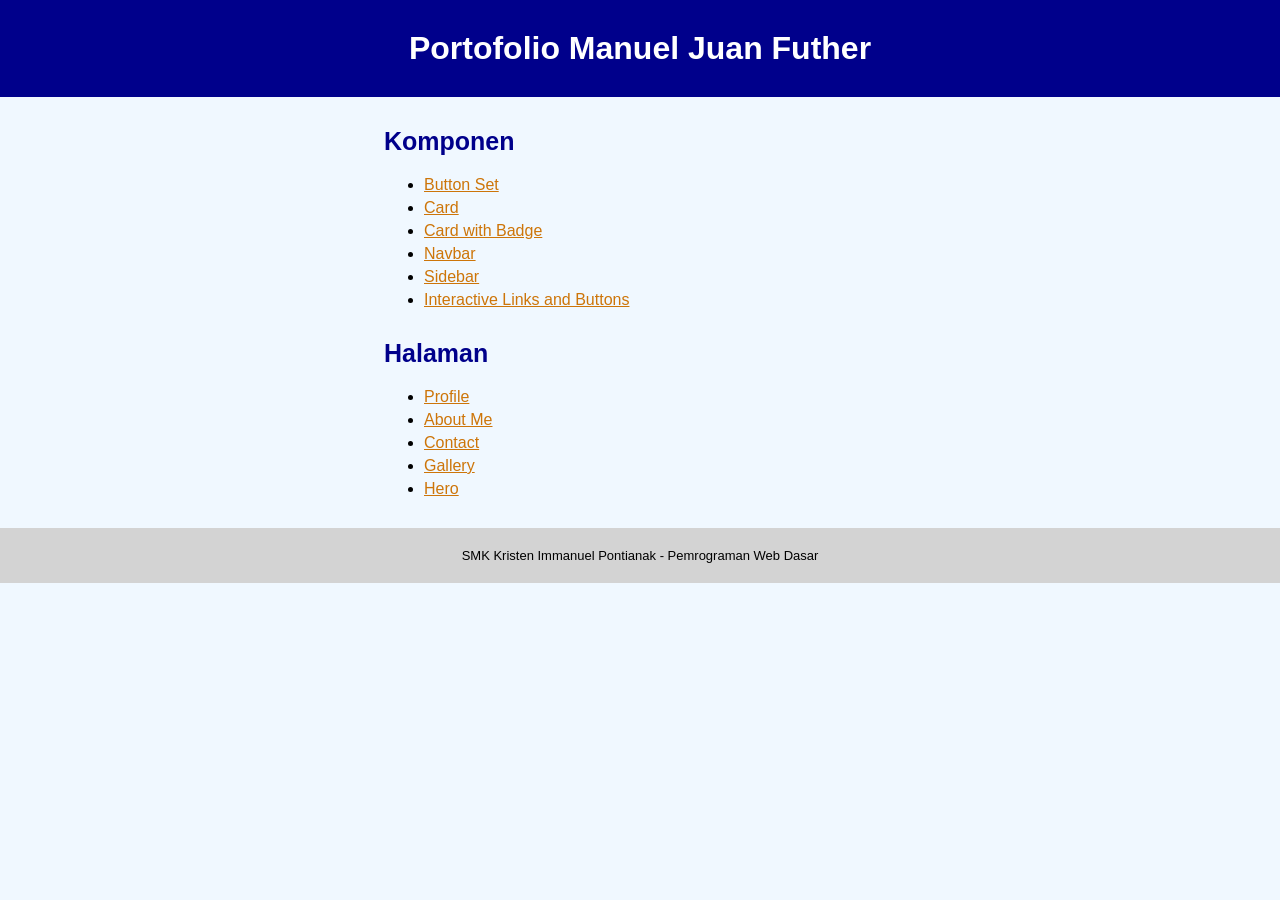
<file: index.html>
<!doctype html>
<html lang="en">
  <head>
    <meta charset="UTF-8" />
    <meta name="viewport" content="width=device-width, initial-scale=1.0" />
    <title>Halaman Utama</title>
    <link rel="stylesheet" href="./styles/index.css" />
  </head>
  <body>
    <header>
      <h1>Portofolio Manuel Juan Futher</h1>
    </header>

    <main>
      <section id="components">
        <h2>Komponen</h2>
        <ul>
          <li><a href="./components/button-set.html">Button Set</a></li>
          <li><a href="./components/card.html">Card</a></li>
          <li><a href="./components/card-badge.html">Card with Badge</a></li>
          <li><a href="./components/navbar.html">Navbar</a></li>
          <li><a href="./components/sidebar.html">Sidebar</a></li>
          <li>
            <a href="./components/interactive.html"
              >Interactive Links and Buttons</a
            >
          </li>
        </ul>
      </section>
      <section id="pages">
        <h2>Halaman</h2>
        <ul>
          <li><a href="./pages/profile.html">Profile</a></li>
          <li><a href="./pages/about.html">About Me</a></li>
          <li><a href="./pages/contact.html">Contact</a></li>
          <li><a href="./pages/gallery.html">Gallery</a></li>
          <li><a href="./pages/hero.html">Hero</a></li>
        </ul>
      </section>
    </main>

    <footer>
      <p>SMK Kristen Immanuel Pontianak - Pemrograman Web Dasar</p>
    </footer>
  </body>
</html>
</file>
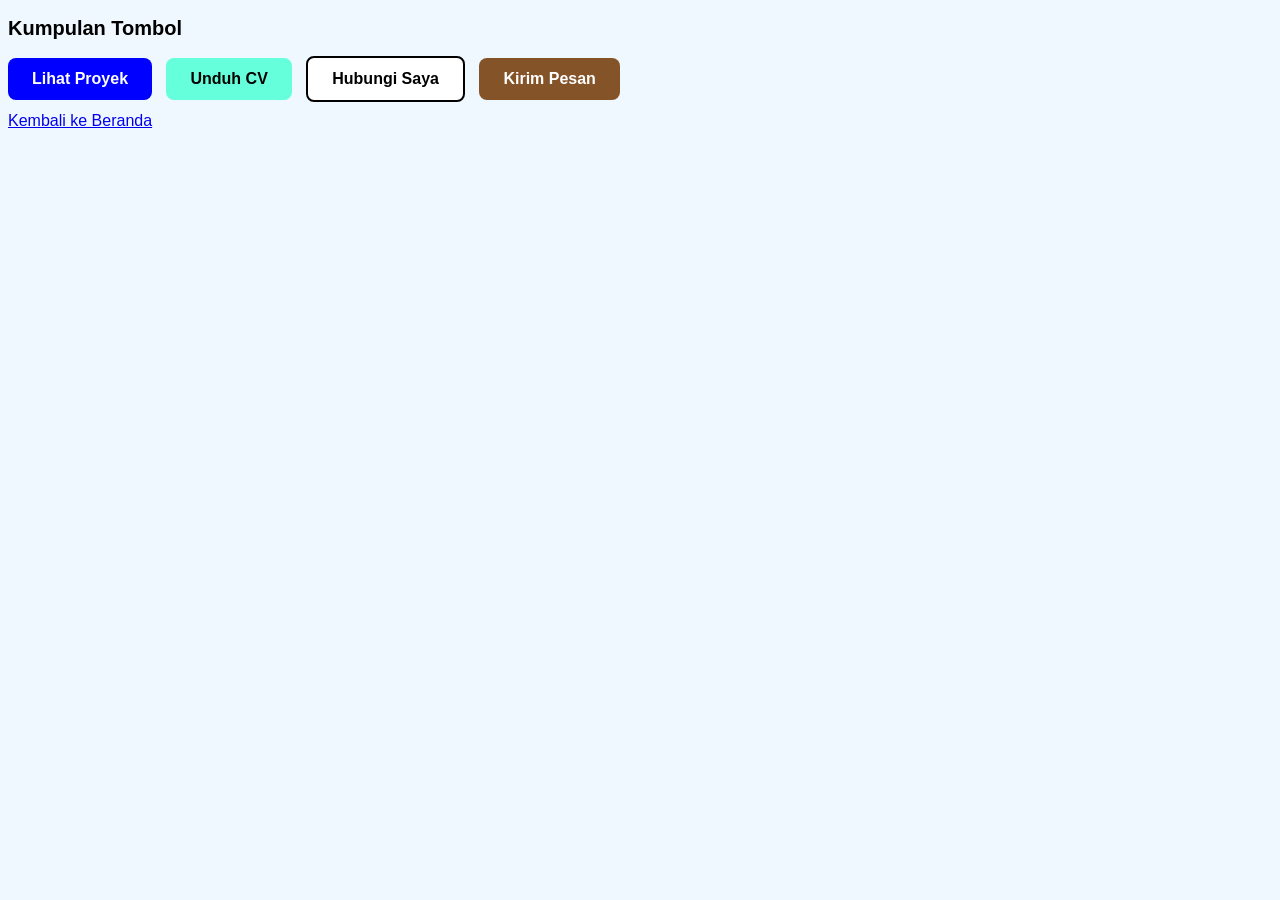
<file: components/button-set.html>
<!doctype html>
<html lang="en">
  <head>
    <meta charset="UTF-8" />
    <meta name="viewport" content="width=device-width, initial-scale=1.0" />
    <title>Kumpulan Tombol</title>
    <style>
      body {
        background-color: aliceblue;
        font-family: Arial, sans-serif;
      }

      h2 {
        color: black;
        font-size: 20px;
      }

      .btn {
        display: inline-block;
        padding: 12px 24px;
        border-radius: 8px;
        font-weight: bold;
      }

      .btn:hover {
        cursor: pointer;
      }

      .button-group .btn {
        margin-right: 10px;
        margin-bottom: 10px;
      }

      .btn-primary,
      .btn-send {
        color: white;
      }

      .btn secondary,
      .btn-outline {
        color: black;
      }

      .btn-primary {
        background-color: blue;
      }

      .btn-primary:hover {
        background-color: darkblue;
      }

      .btn-secondary {
        background-color: #65ffdb;
      }

      .btn-secondary:hover {
        background-color: #1ed5aa;
      }

      .btn-outline {
        background-color: rgb(255, 255, 255);
        border: 2px solid black;
      }

      .btn-outline:hover {
        background-color: rgb(225, 225, 225);
      }

      .btn-send {
        background-color: rgba(113, 53, 0, 0.844);
      }

      .btn-send:hover {
        background-color: rgba(86, 40, 0, 0.942);
      }
    </style>
  </head>

  <body>
    <main>
      <h2>Kumpulan Tombol</h2>
      <div class="button-group">
        <a class="btn btn-primary">Lihat Proyek</a>
        <a class="btn btn-secondary">Unduh CV</a>
        <a class="btn btn-outline">Hubungi Saya</a>
        <a class="btn btn-send">Kirim Pesan</a>
      </div>
    </main>

    <footer>
      <a href="./../index.html">Kembali ke Beranda</a>
    </footer>
  </body>
</html>
</file>
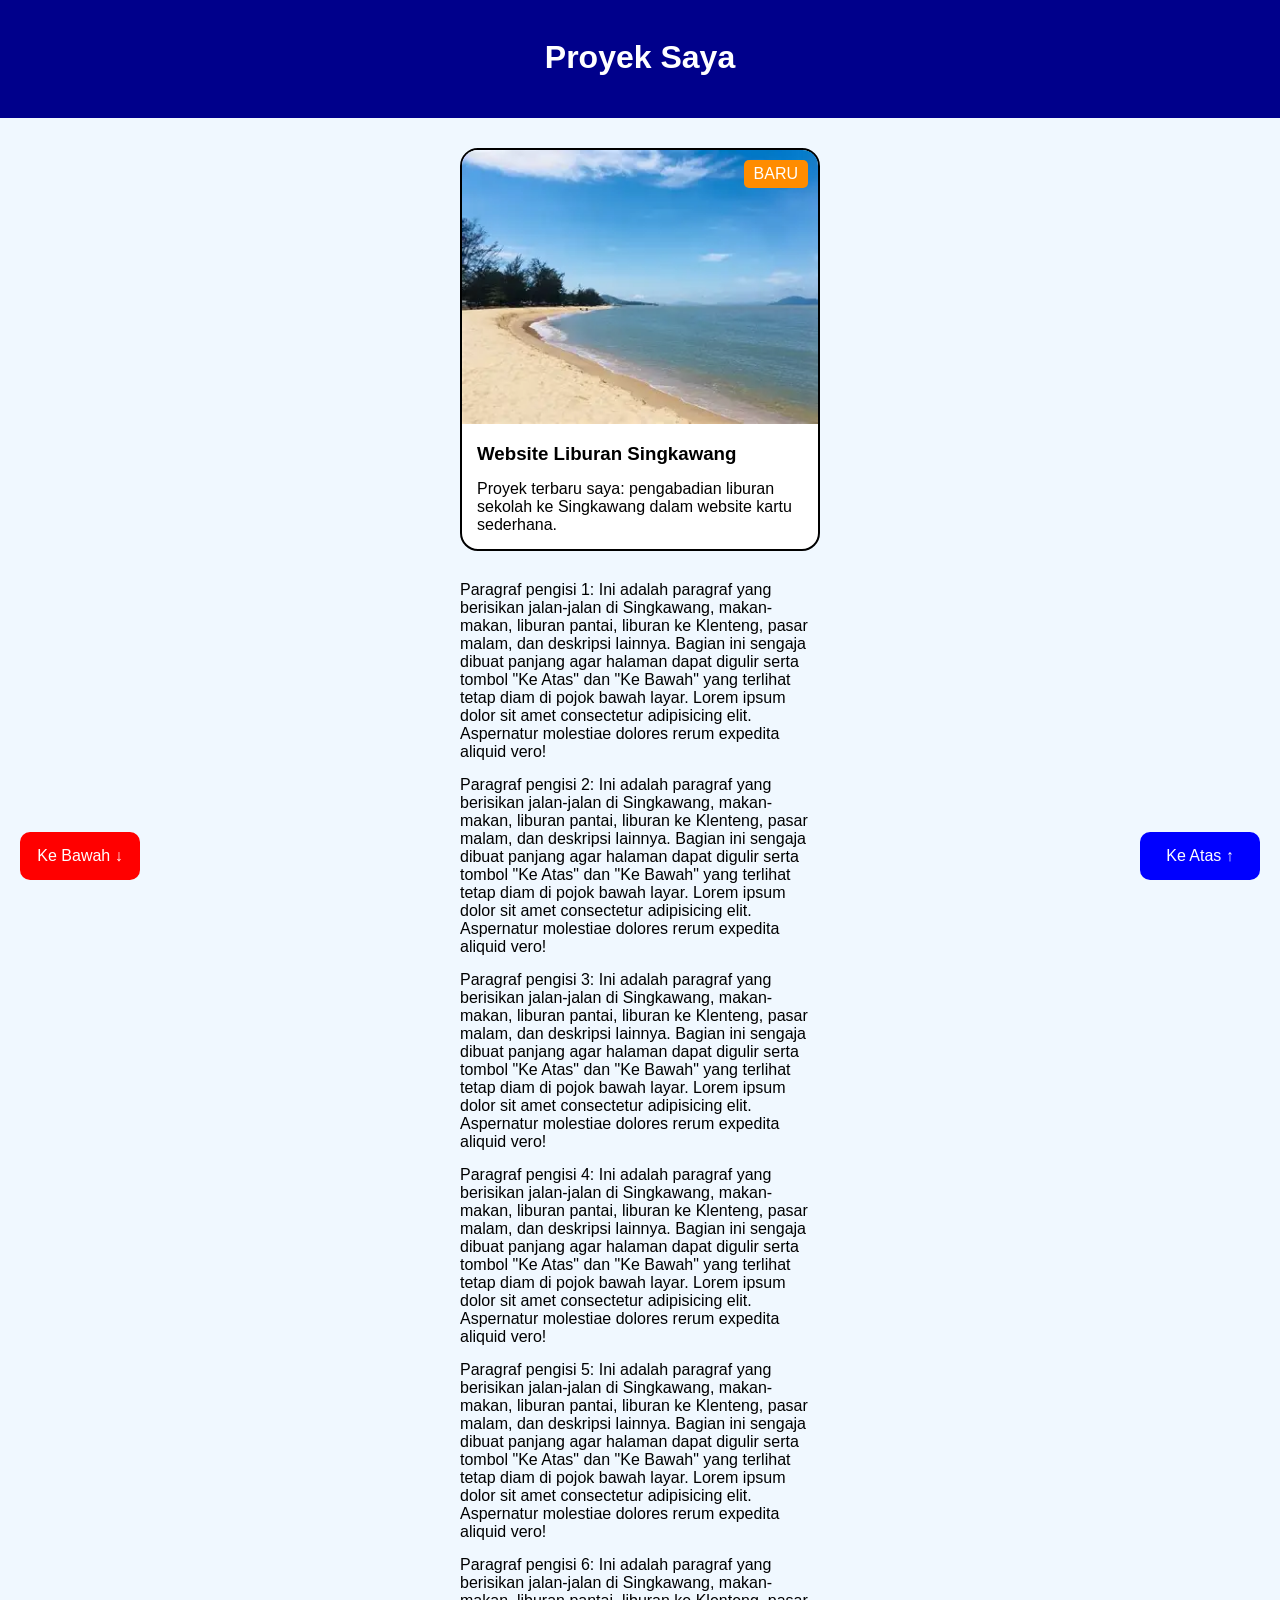
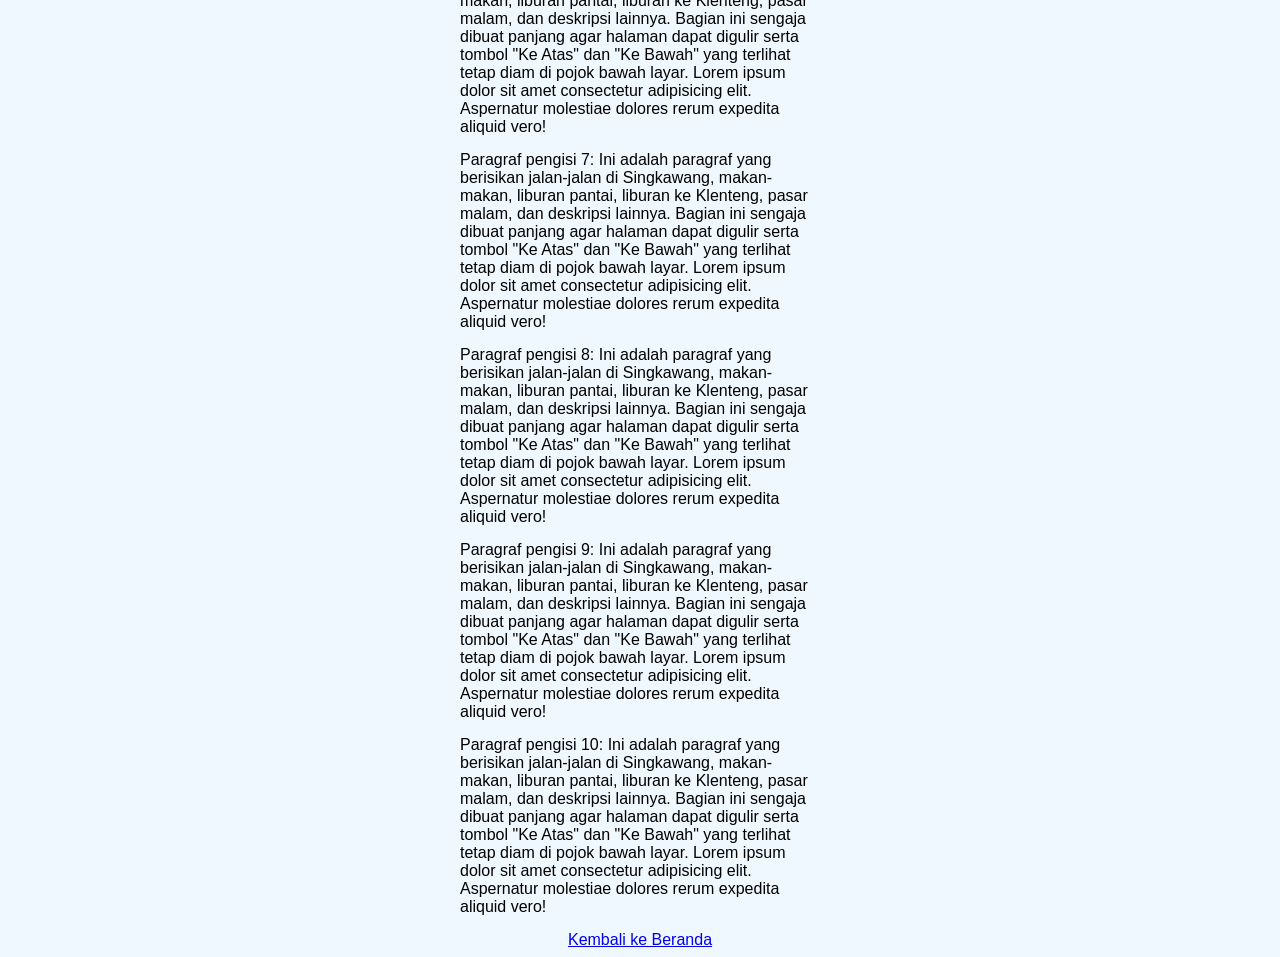
<file: components/card-badge.html>
<!doctype html>
<html lang="en">
  <head>
    <meta charset="UTF-8" />
    <meta name="viewport" content="width=device-width, initial-scale=1.0" />
    <title>Kartu Proyek Terbaru</title>
    <style>
      body {
        background-color: aliceblue;
        font-family: Arial, Helvetica, sans-serif;
      }

      #top {
        padding: 20px 40px;
        background-color: darkblue;
        color: white;
        margin: -10px -10px 0 -10px;
        display: flex;
        justify-content: center;
      }

      .card {
        background-color: white;
        border-radius: 18px;
        position: relative;
        width: 360px;
        margin: 30px auto;
        border: 2px solid black;
        box-sizing: border-box;
      }

      .card .badge {
        background-color: darkorange;
        color: white;
        border-radius: 5px;
        padding: 5px 10px;
        position: absolute;
        right: 10px;
        top: 10px;
      }

      .card img {
        width: 100%;
        border-radius: 15.7px 15.7px 0px 0px;
      }

      .card h3,
      .card p {
        margin: 15px;
        width: 330px;
      }

      .back-to-top {
        background-color: blue;
        color: white;
        width: 100px;
        padding: 15px 10px;
        border-radius: 10px;
        text-decoration: none;
        position: fixed;
        right: 20px;
        bottom: 20px;
        z-index: 10px;
        display: flex;
        justify-content: center;
      }

      .back-to-top:hover {
        background-color: darkblue;
        cursor: pointer;
      }

      .go-to-end {
        background-color: red;
        color: white;
        width: 100px;
        padding: 15px 10px;
        border-radius: 10px;
        text-decoration: none;
        position: fixed;
        left: 20px;
        bottom: 20px;
        z-index: 10px;
        display: flex;
        justify-content: center;
      }

      .go-to-end:hover {
        background-color: darkred;
        cursor: pointer;
      }

      main p {
        width: 360px;
        margin: 0 auto 15px auto;
      }

      #end {
        display: flex;
        justify-content: center;
      }
    </style>
  </head>

  <body>
    <header id="top">
      <h1>Proyek Saya</h1>
    </header>

    <main>
      <div class="card">
        <img
          src="./../assets/images/card-badge/new-project-image.png"
          alt="Gambar Proyek Terbaru"
        />
        <span class="badge">BARU</span>
        <h3>Website Liburan Singkawang</h3>
        <p>
          Proyek terbaru saya: pengabadian liburan sekolah ke Singkawang dalam
          website kartu sederhana.
        </p>
      </div>

      <p>
        Paragraf pengisi 1: Ini adalah paragraf yang berisikan jalan-jalan di
        Singkawang, makan-makan, liburan pantai, liburan ke Klenteng, pasar
        malam, dan deskripsi lainnya. Bagian ini sengaja dibuat panjang agar
        halaman dapat digulir serta tombol "Ke Atas" dan "Ke Bawah" yang
        terlihat tetap diam di pojok bawah layar. Lorem ipsum dolor sit amet
        consectetur adipisicing elit. Aspernatur molestiae dolores rerum
        expedita aliquid vero!
      </p>
      <p>
        Paragraf pengisi 2: Ini adalah paragraf yang berisikan jalan-jalan di
        Singkawang, makan-makan, liburan pantai, liburan ke Klenteng, pasar
        malam, dan deskripsi lainnya. Bagian ini sengaja dibuat panjang agar
        halaman dapat digulir serta tombol "Ke Atas" dan "Ke Bawah" yang
        terlihat tetap diam di pojok bawah layar. Lorem ipsum dolor sit amet
        consectetur adipisicing elit. Aspernatur molestiae dolores rerum
        expedita aliquid vero!
      </p>
      <p>
        Paragraf pengisi 3: Ini adalah paragraf yang berisikan jalan-jalan di
        Singkawang, makan-makan, liburan pantai, liburan ke Klenteng, pasar
        malam, dan deskripsi lainnya. Bagian ini sengaja dibuat panjang agar
        halaman dapat digulir serta tombol "Ke Atas" dan "Ke Bawah" yang
        terlihat tetap diam di pojok bawah layar. Lorem ipsum dolor sit amet
        consectetur adipisicing elit. Aspernatur molestiae dolores rerum
        expedita aliquid vero!
      </p>
      <p>
        Paragraf pengisi 4: Ini adalah paragraf yang berisikan jalan-jalan di
        Singkawang, makan-makan, liburan pantai, liburan ke Klenteng, pasar
        malam, dan deskripsi lainnya. Bagian ini sengaja dibuat panjang agar
        halaman dapat digulir serta tombol "Ke Atas" dan "Ke Bawah" yang
        terlihat tetap diam di pojok bawah layar. Lorem ipsum dolor sit amet
        consectetur adipisicing elit. Aspernatur molestiae dolores rerum
        expedita aliquid vero!
      </p>
      <p>
        Paragraf pengisi 5: Ini adalah paragraf yang berisikan jalan-jalan di
        Singkawang, makan-makan, liburan pantai, liburan ke Klenteng, pasar
        malam, dan deskripsi lainnya. Bagian ini sengaja dibuat panjang agar
        halaman dapat digulir serta tombol "Ke Atas" dan "Ke Bawah" yang
        terlihat tetap diam di pojok bawah layar. Lorem ipsum dolor sit amet
        consectetur adipisicing elit. Aspernatur molestiae dolores rerum
        expedita aliquid vero!
      </p>
      <p>
        Paragraf pengisi 6: Ini adalah paragraf yang berisikan jalan-jalan di
        Singkawang, makan-makan, liburan pantai, liburan ke Klenteng, pasar
        malam, dan deskripsi lainnya. Bagian ini sengaja dibuat panjang agar
        halaman dapat digulir serta tombol "Ke Atas" dan "Ke Bawah" yang
        terlihat tetap diam di pojok bawah layar. Lorem ipsum dolor sit amet
        consectetur adipisicing elit. Aspernatur molestiae dolores rerum
        expedita aliquid vero!
      </p>
      <p>
        Paragraf pengisi 7: Ini adalah paragraf yang berisikan jalan-jalan di
        Singkawang, makan-makan, liburan pantai, liburan ke Klenteng, pasar
        malam, dan deskripsi lainnya. Bagian ini sengaja dibuat panjang agar
        halaman dapat digulir serta tombol "Ke Atas" dan "Ke Bawah" yang
        terlihat tetap diam di pojok bawah layar. Lorem ipsum dolor sit amet
        consectetur adipisicing elit. Aspernatur molestiae dolores rerum
        expedita aliquid vero!
      </p>
      <p>
        Paragraf pengisi 8: Ini adalah paragraf yang berisikan jalan-jalan di
        Singkawang, makan-makan, liburan pantai, liburan ke Klenteng, pasar
        malam, dan deskripsi lainnya. Bagian ini sengaja dibuat panjang agar
        halaman dapat digulir serta tombol "Ke Atas" dan "Ke Bawah" yang
        terlihat tetap diam di pojok bawah layar. Lorem ipsum dolor sit amet
        consectetur adipisicing elit. Aspernatur molestiae dolores rerum
        expedita aliquid vero!
      </p>
      <p>
        Paragraf pengisi 9: Ini adalah paragraf yang berisikan jalan-jalan di
        Singkawang, makan-makan, liburan pantai, liburan ke Klenteng, pasar
        malam, dan deskripsi lainnya. Bagian ini sengaja dibuat panjang agar
        halaman dapat digulir serta tombol "Ke Atas" dan "Ke Bawah" yang
        terlihat tetap diam di pojok bawah layar. Lorem ipsum dolor sit amet
        consectetur adipisicing elit. Aspernatur molestiae dolores rerum
        expedita aliquid vero!
      </p>
      <p>
        Paragraf pengisi 10: Ini adalah paragraf yang berisikan jalan-jalan di
        Singkawang, makan-makan, liburan pantai, liburan ke Klenteng, pasar
        malam, dan deskripsi lainnya. Bagian ini sengaja dibuat panjang agar
        halaman dapat digulir serta tombol "Ke Atas" dan "Ke Bawah" yang
        terlihat tetap diam di pojok bawah layar. Lorem ipsum dolor sit amet
        consectetur adipisicing elit. Aspernatur molestiae dolores rerum
        expedita aliquid vero!
      </p>
    </main>

    <footer id="end">
      <a href="./../index.html">Kembali ke Beranda</a>
    </footer>

    <a href="#top" class="back-to-top">Ke Atas ↑</a>
    <a href="#end" class="go-to-end">Ke Bawah ↓</a>
  </body>
</html>
</file>
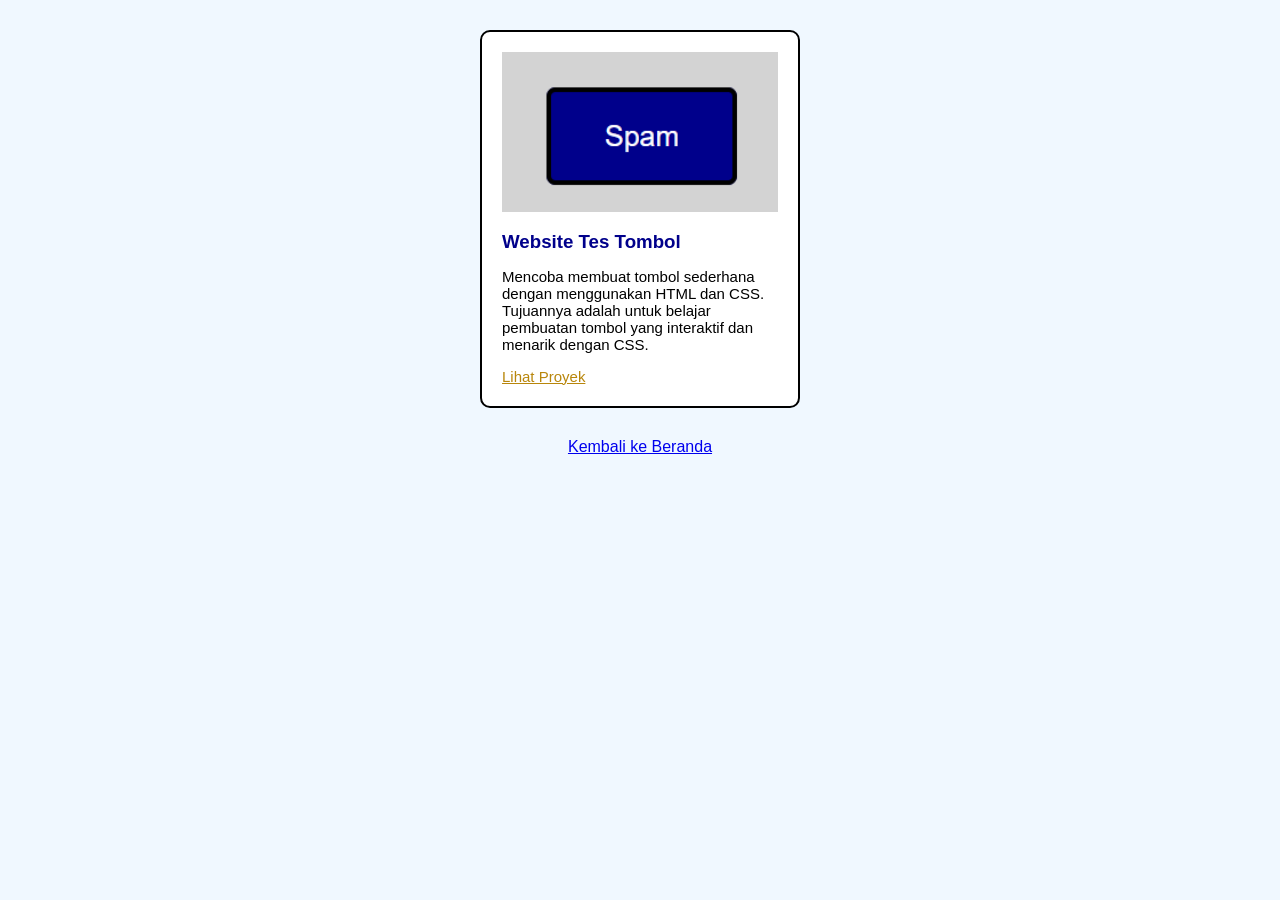
<file: components/card.html>
<!doctype html>
<html lang="en">
  <head>
    <meta charset="UTF-8" />
    <meta name="viewport" content="width=device-width, initial-scale=1.0" />
    <title>Kartu Proyek</title>
    <style>
      * {
        box-sizing: border-box;
      }

      body {
        margin: 0;
        background-color: aliceblue;
        font-family: Arial, Helvetica, sans-serif;
      }

      .card {
        background-color: white;
        width: 320px;
        padding: 20px;
        border: 2px solid black;
        margin: 30px auto 30px auto;
        border-radius: 10px;
      }

      .card img {
        width: 100%;
        height: 160px;
        display: block;
      }

      .card h3 {
        color: darkblue;
        margin-bottom: 8px;
      }

      .card p,
      .card a {
        font-size: 15px;
      }

      .card a {
        color: darkgoldenrod;
      }

      footer {
        display: flex;
        justify-content: center;
      }
    </style>
  </head>
  <body>
    <!--
    Lebar kartu tanpa mengatur box-sizing adalah:
    320px (lebar konten) + 20px (lebar padding kiri) + 20px (lebar
    padding kanan) + 2px (ukuran border) = 362px
    
    Dengan adanya "box-sizing: border-box;", lebar kartu secara
    keseluruhan, termasuk konten padding kiri-kanan serta ukuran
    border, tepan 320px
     -->
    <main>
      <div class="card">
        <img
          src="./../assets/images/card/project-image.png"
          alt="Gambar Proyek"
        />
        <h3>Website Tes Tombol</h3>
        <p>
          Mencoba membuat tombol sederhana dengan menggunakan HTML dan CSS.
          Tujuannya adalah untuk belajar pembuatan tombol yang interaktif dan
          menarik dengan CSS.
        </p>
        <a href="./../pages/gallery.html">Lihat Proyek</a>
      </div>
    </main>

    <footer>
      <a href="./../index.html">Kembali ke Beranda</a>
    </footer>
  </body>
</html>
</file>
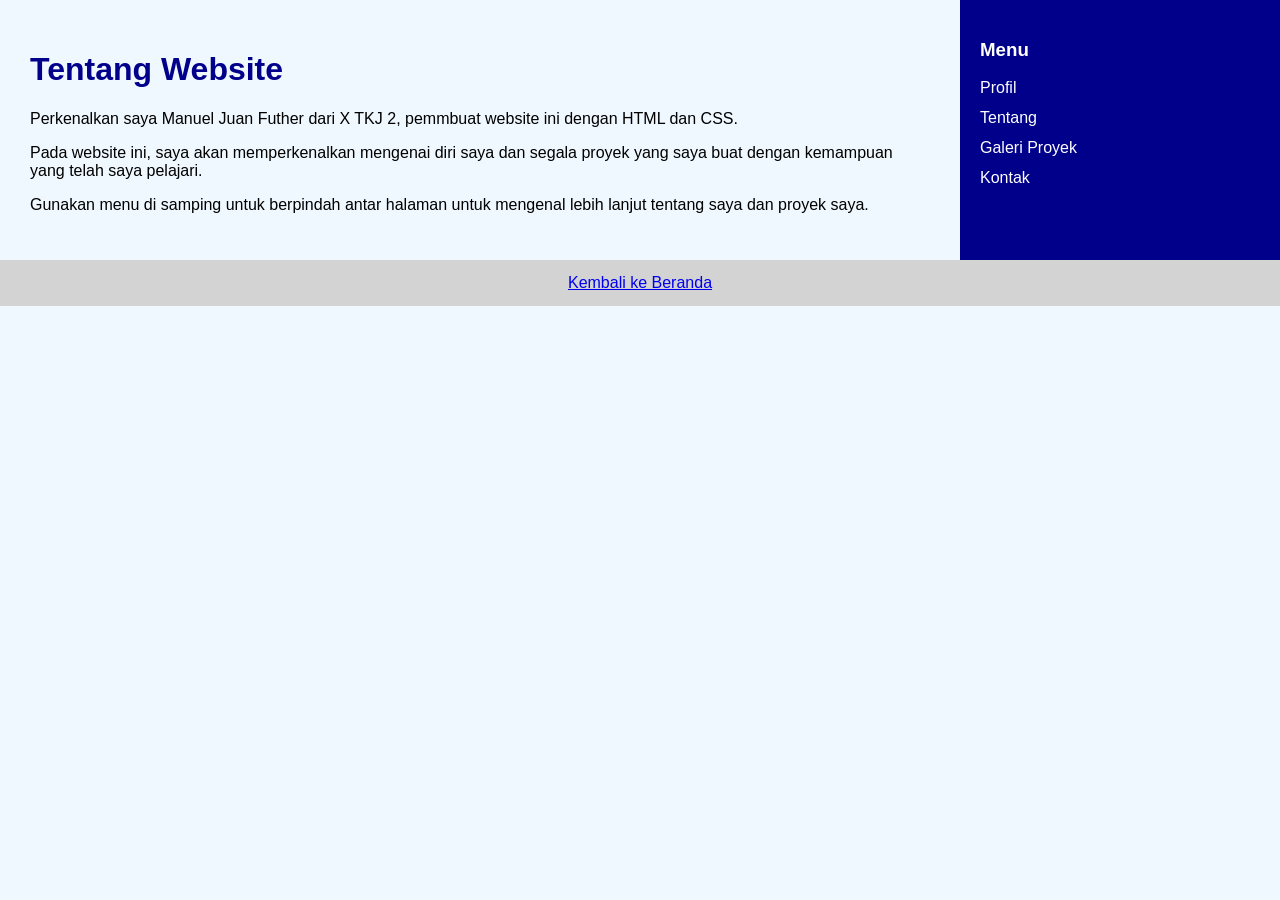
<file: components/sidebar.html>
<!doctype html>
<html lang="en">
  <head>
    <meta charset="UTF-8" />
    <meta name="viewport" content="width=device-width, initial-scale=1.0" />
    <title>Sidebar dan Layout</title>
    <style>
      * {
        box-sizing: border-box;
      }

      body {
        margin: 0;
        background-color: aliceblue;
        font-family: Arial, Helvetica, sans-serif;
      }

      .layout {
        display: flex;
        flex-direction: row-reverse;
      }

      #sidebar {
        width: 25%;
        background-color: darkblue;
        color: white;
        padding: 20px;
      }

      #sidebar nav {
        display: grid;
        grid-template-columns: 1fr;
        gap: 12px;
      }

      #sidebar a {
        color: white;
        text-decoration: none;
      }

      #sidebar a:hover {
        color: yellow;
        cursor: pointer;
      }

      .main-content {
        width: 75%;
        padding: 30px;
      }

      .main-content h1 {
        color: darkblue;
      }

      .main-content {
        text-align: 15px;
      }

      footer {
        display: flex;
        justify-content: center;
        padding: 14px;
        background-color: lightgray;
      }
    </style>
  </head>
  <body>
    <div class="layout">
      <aside id="sidebar">
        <h3>Menu</h3>
        <nav>
          <a href="./../pages/profile.html">Profil</a>
          <a href="./../pages/about.html">Tentang</a>
          <a href="./../pages/gallery.html">Galeri Proyek</a>
          <a href="./../pages/contact.html">Kontak</a>
        </nav>
      </aside>

      <main class="main-content">
        <h1>Tentang Website</h1>
        <p>
          Perkenalkan saya Manuel Juan Futher dari X TKJ 2, pemmbuat website ini
          dengan HTML dan CSS.
        </p>
        <p>
          Pada website ini, saya akan memperkenalkan mengenai diri saya dan
          segala proyek yang saya buat dengan kemampuan yang telah saya
          pelajari.
        </p>
        <p>
          Gunakan menu di samping untuk berpindah antar halaman untuk mengenal
          lebih lanjut tentang saya dan proyek saya.
        </p>
      </main>
    </div>

    <footer>
      <a href="./../index.html">Kembali ke Beranda</a>
    </footer>
  </body>
</html>
</file>
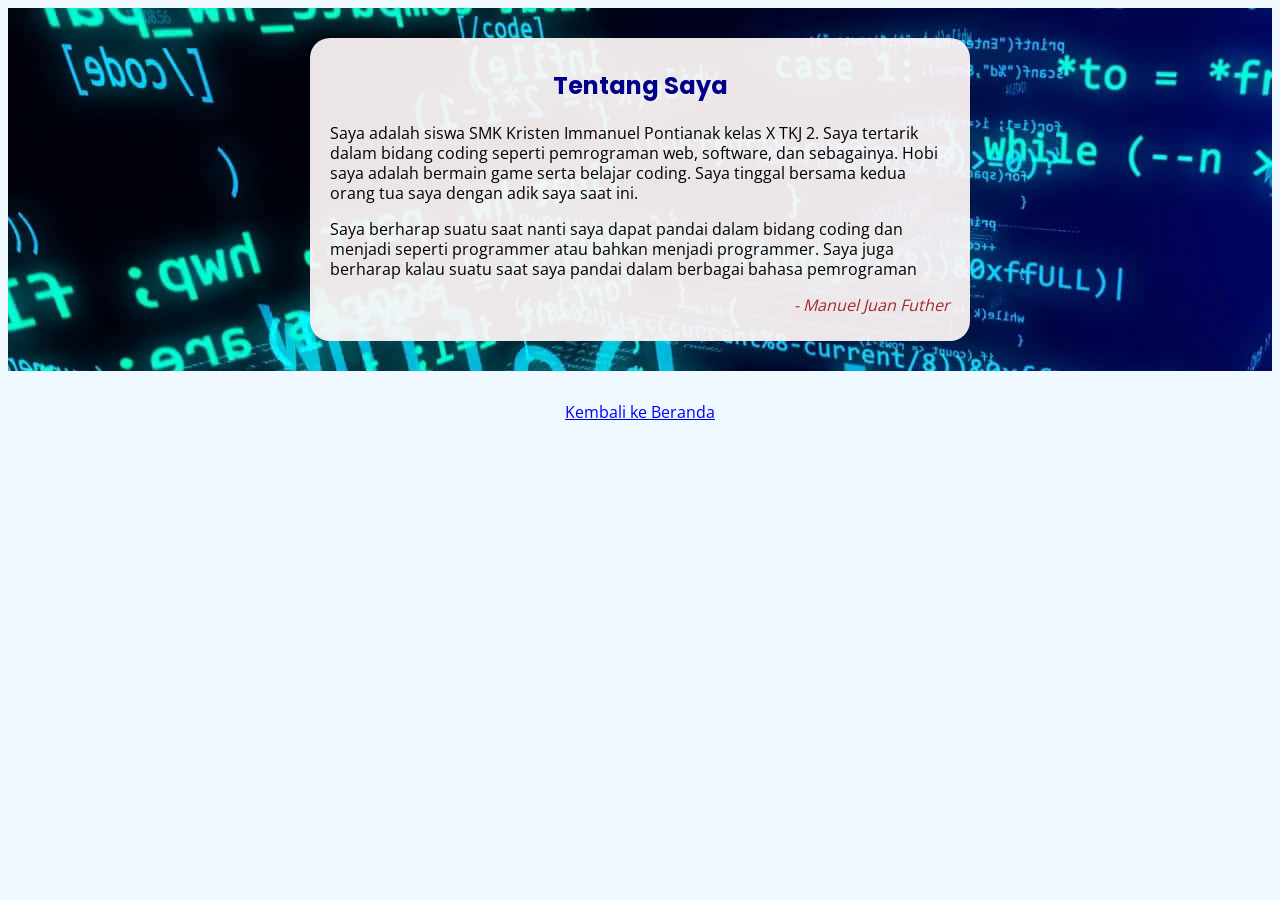
<file: pages/about.html>
<!doctype html>
<html lang="en">
  <head>
    <meta charset="UTF-8" />
    <meta name="viewport" content="width=device-width, initial-scale=1.0" />
    <title>Tentang Saya</title>
    <link rel="stylesheet" href="./../styles/about.css" />
  </head>
  <body>
    <main>
      <section id="about">
        <div class="about-box">
          <h2>Tentang Saya</h2>
          <p>
            Saya adalah siswa SMK Kristen Immanuel Pontianak kelas X TKJ 2. Saya
            tertarik dalam bidang coding seperti pemrograman web, software, dan
            sebagainya. Hobi saya adalah bermain game serta belajar coding. Saya
            tinggal bersama kedua orang tua saya dengan adik saya saat ini.
          </p>
          <p>
            Saya berharap suatu saat nanti saya dapat pandai dalam bidang coding
            dan menjadi seperti programmer atau bahkan menjadi programmer. Saya
            juga berharap kalau suatu saat saya pandai dalam berbagai bahasa
            pemrograman
          </p>
          <p class="closing">- Manuel Juan Futher</p>
        </div>
      </section>
    </main>

    <footer>
      <a href="./../index.html">Kembali ke Beranda</a>
    </footer>
  </body>
</html>
</file>
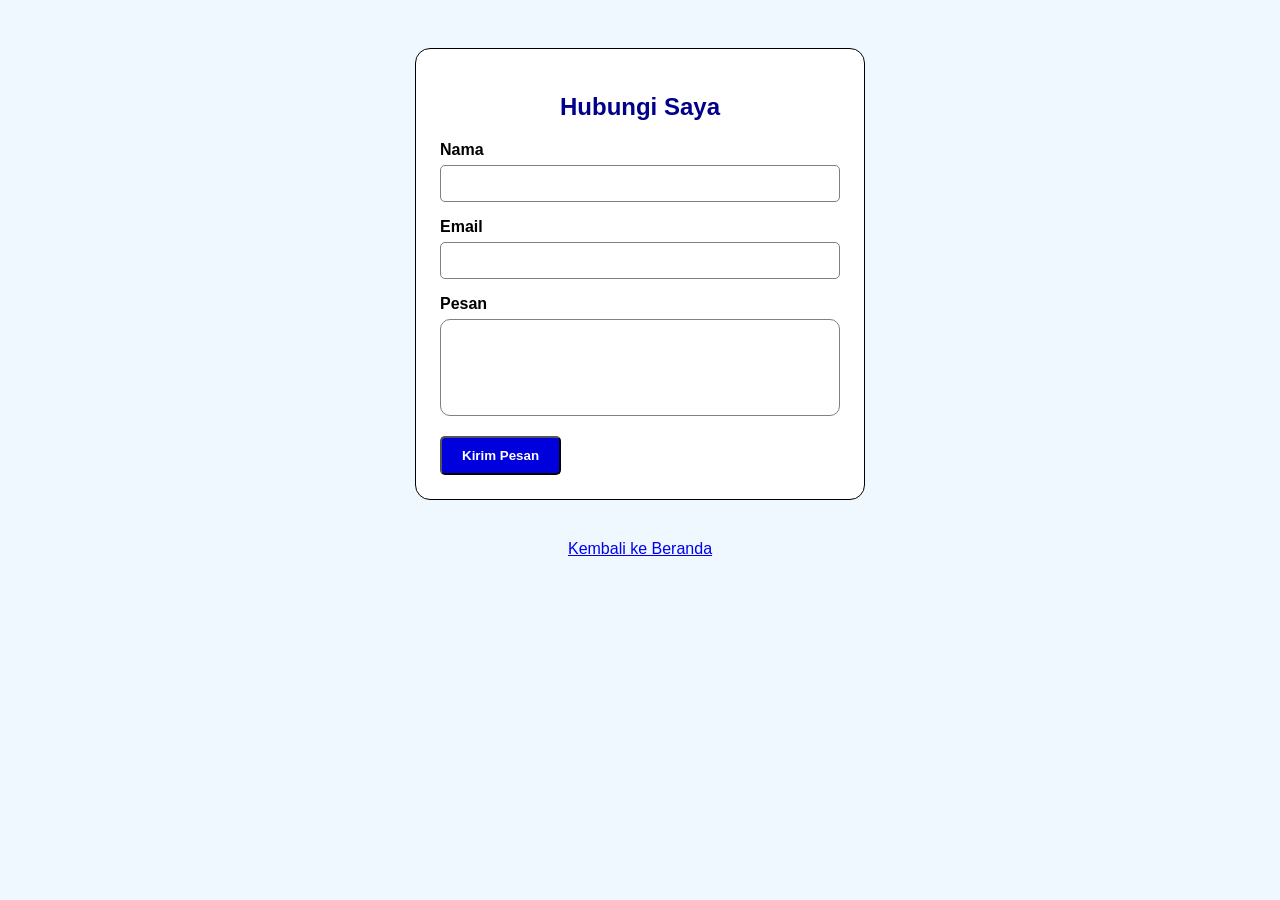
<file: pages/contact.html>
<!doctype html>
<html lang="en">
  <head>
    <meta charset="UTF-8" />
    <meta name="viewport" content="width=device-width, initial-scale=1.0" />
    <title>Formulir Kontak</title>
    <style>
      body {
        background-color: aliceblue;
        font-family: Arial, Helvetica, sans-serif;
      }

      #contact {
        padding: 40px 20px;
      }

      .contact-form {
        background-color: white;
        width: 400px;
        margin: auto;
        padding: 24px;
        border: 1px solid black;
        border-radius: 15px;
      }

      .contact-form h2 {
        text-align: center;
        color: darkblue;
      }

      .form-group {
        margin-bottom: 16px;
      }

      .form-group label {
        display: block;
        font-weight: bold;
        margin-bottom: 6px;
      }

      .form-group input,
      .form-group textarea {
        width: 100%;
        box-sizing: border-box;
        padding: 10px;
        border: 1px solid grey;
        border-radius: 5px;
      }

      .form-group textarea {
        resize: none;
        border-radius: 10px;
      }

      .form-group input:focus,
      .form-group textarea:focus {
        background-color: #e0eaff;
        border: 2px solid darkblue;
        outline: none;
      }

      .form-group textarea:focus {
        background-color: white;
        border: 2px solid darkred;
        outline: none;
      }

      .btn-submit {
        background-color: rgb(0, 0, 221);
        color: white;
        font-weight: bold;
        border-radius: 5px;
        padding: 10px 20px;
      }

      .btn-submit:hover {
        background-color: rgb(0, 0, 138);
        cursor: pointer;
      }

      footer {
        display: flex;
        justify-content: center;
      }
    </style>
  </head>
  <body>
    <section id="contact">
      <form action="" class="contact-form">
        <h2>Hubungi Saya</h2>
        <div class="form-group">
          <label for="name">Nama</label>
          <input type="text" id="name" required />
        </div>
        <div class="form-group">
          <label for="email">Email</label>
          <input type="email" id="email" required />
        </div>
        <div class="form-group">
          <label for="message">Pesan</label>
          <textarea name="message" id="message" rows="5" required></textarea>
        </div>
        <button class="btn-submit">Kirim Pesan</button>
      </form>
    </section>

    <footer>
      <a href="./../index.html">Kembali ke Beranda</a>
    </footer>
  </body>
</html>
</file>
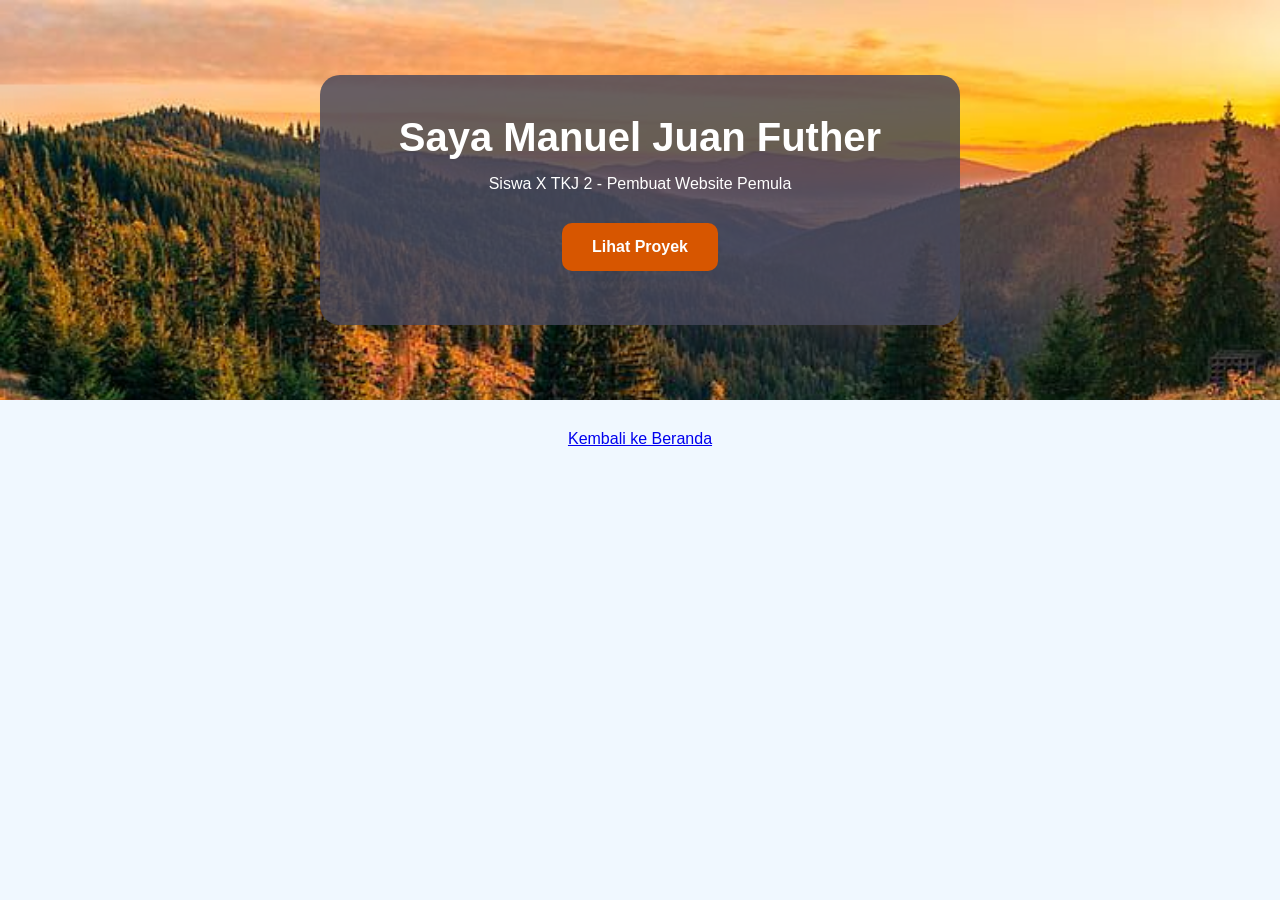
<file: pages/hero.html>
<!doctype html>
<html lang="en">
  <head>
    <meta charset="UTF-8" />
    <meta name="viewport" content="width=device-width, initial-scale=1.0" />
    <title>Pembuka Beranimasi</title>
    <link rel="stylesheet" href="./../styles/hero.css" />
  </head>
  <body>
    <main>
      <section id="hero">
        <div class="hero-content">
          <h1>Saya Manuel Juan Futher</h1>
          <p>Siswa X TKJ 2 - Pembuat Website Pemula</p>
          <a href="./gallery.html" class="btn">Lihat Proyek</a>
        </div>
      </section>
    </main>

    <footer>
      <a href="./../index.html">Kembali ke Beranda</a>
    </footer>
  </body>
</html>
</file>
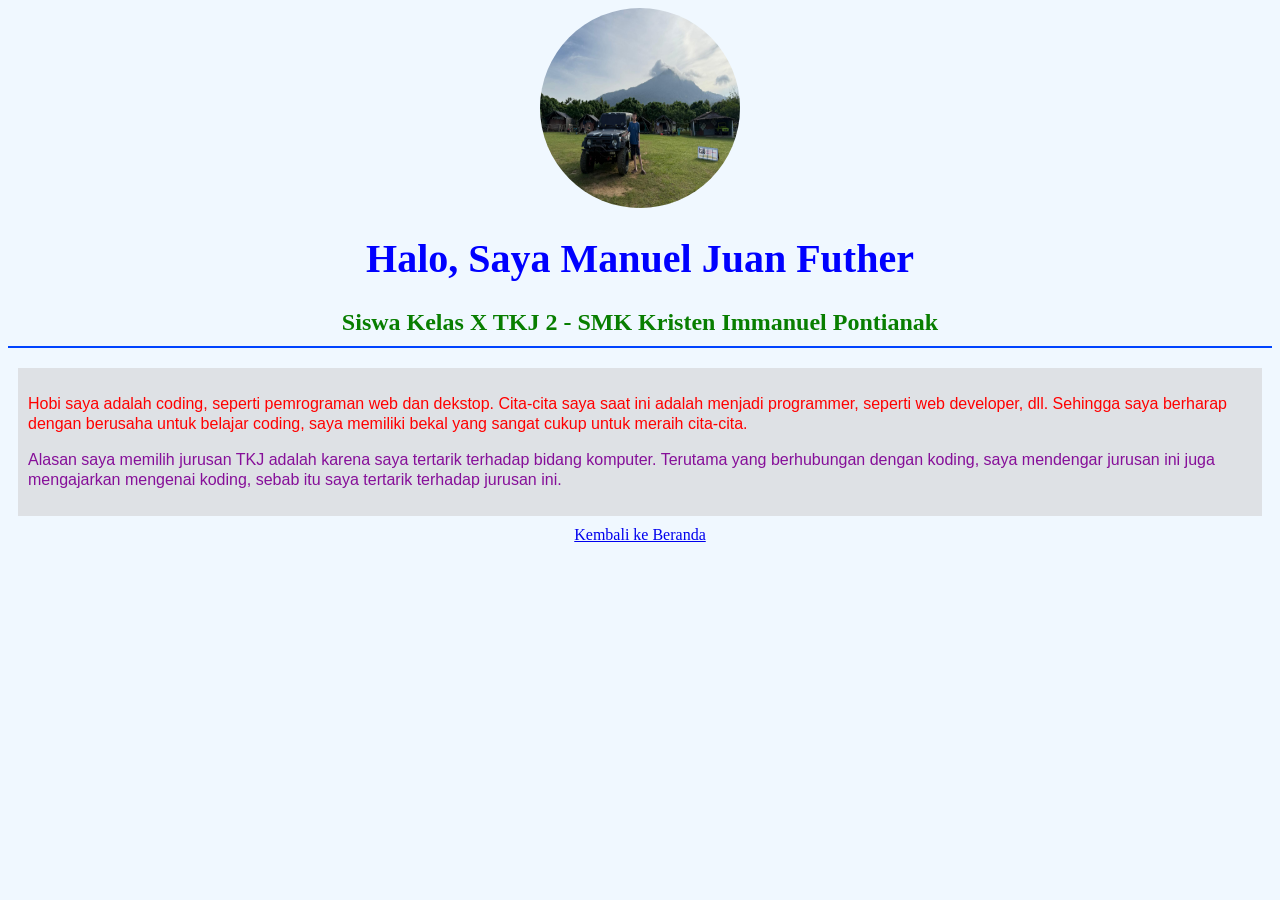
<file: pages/profile.html>
<!doctype html>
<html lang="en">
  <head>
    <meta charset="UTF-8" />
    <meta name="viewport" content="width=device-width, initial-scale=1.0" />
    <title>Profil Singkat</title>
  </head>
  <body style="background-color: aliceblue">
    <main>
      <div style="display: flex; justify-content: center">
        <img
          src="./../assets/images/profile/profile.jpeg"
          alt="Gambar Profil"
          style="border-radius: 50%; width: 200px; height: 200px"
        />
      </div>

      <h1
        style="
          color: blue;
          font-size: 40px;
          font-weight: bold;
          text-align: center;
          font-family: Georgia, serif, sans-serif;
        "
      >
        Halo, Saya Manuel Juan Futher
      </h1>

      <h2
        style="
          color: rgb(8, 126, 0);
          font-size: 24px;
          border-bottom: 2px solid rgb(0, 68, 255);
          padding-bottom: 10px;
          text-align: center;
          font-family: Georgia, serif, sans-serif;
        "
      >
        Siswa Kelas X TKJ 2 - SMK Kristen Immanuel Pontianak
      </h2>

      <div
        style="
          background-color: rgba(206, 204, 204, 0.5);
          padding: 10px;
          margin: 10px;
        "
      >
        <p
          style="
            color: #ff0000;
            font-size: 16px;
            text-align: left;
            font-family: Arial, serif, sans-serif;
            line-height: 20px;
          "
        >
          Hobi saya adalah coding, seperti pemrograman web dan dekstop.
          Cita-cita saya saat ini adalah menjadi programmer, seperti web
          developer, dll. Sehingga saya berharap dengan berusaha untuk belajar
          coding, saya memiliki bekal yang sangat cukup untuk meraih cita-cita.
        </p>

        <p
          style="
            color: #860f99;
            font-size: 16px;
            text-align: left;
            font-family: Arial, serif, sans-serif;
            line-height: 20px;
          "
        >
          Alasan saya memilih jurusan TKJ adalah karena saya tertarik terhadap
          bidang komputer. Terutama yang berhubungan dengan koding, saya
          mendengar jurusan ini juga mengajarkan mengenai koding, sebab itu saya
          tertarik terhadap jurusan ini.
        </p>
      </div>
    </main>

    <footer style="display: flex; justify-content: center">
      <a href="./../index.html">Kembali ke Beranda</a>
    </footer>
  </body>
</html>
</file>
<file: styles/index.css>
* {
    margin: 0;
}

body {
    background-color: aliceblue;
    font-family: Arial, Helvetica, sans-serif;
}

header {
    display: flex;
    justify-content: center;
    background-color: darkblue;
    color: white;
    padding: 30px;
}

#components, #pages {
    margin: 30px 0 30px 30%;
}

#components h2, #pages h2 {
    color: darkblue;
    font-size: 25px;
    margin-bottom: 20px;
}

main li {
    margin-top: 5px;
}

main a {
    color: rgb(205, 117, 9);
}

footer {
    background-color: lightgray;
    padding: 20px 0;
    font-size: small;
    display: flex;
    justify-content: center;
}
</file>
<file: styles/about.css>
/* Font */
@import url('https://fonts.googleapis.com/css2?family=Poppins:ital,wght@0,100;0,200;0,300;0,400;0,500;0,600;0,700;0,800;0,900;1,100;1,200;1,300;1,400;1,500;1,600;1,700;1,800;1,900&display=swap');

@font-face {
  font-family: Open Sans;
  src: url(./../assets/fonts/open-sans/OpenSans-VariableFont_wdth\,wght.ttf);
}

/* Latar (Background) */
body {
  font-family: 'Open Sans', sans-serif;
  background-color: aliceblue;
}

#about {
  background-image: url(./../assets/images/about/about-background.png);
  padding-top: 30px;
  padding-bottom: 30px;
  margin-bottom: 30px;
  display: flex;
  justify-content: center;
}

.about-box {
  width: 620px;
  background-color: rgba(255, 248, 248, 0.925);
  padding: 10px 20px;
  border-radius: 20px;
}

/* Teks (Text) */
.about-box h2 {
  font-family: Poppins, sans-serif;
  text-align: center;
  color: darkblue;
}

.about-box p {
  font-size: 16px;
  text-align: left;
  line-height: 20px;
}

.about-box .closing {
  text-align: right;
  font-style: italic;
  color: brown;
}

/* Footer */
footer {
  display: flex;
  justify-content: center;
}
</file>
<file: styles/hero.css>
@keyframes slide-up {
  0% {
    transform: translateY(60px);
    opacity: 0;
  }
  25% {
    transform: translateY(40px);
    opacity: 0.25;
  }
  50% {
    transform: translateY(20px);
    opacity: 0.5;
  }
  75% {
    transform: translateY(8px);
    opacity: 0.8;
  }
  100% {
    transform: translateY(0);
    opacity: 1;
  }
}

@keyframes fade-in {
  0% {
    opacity: 0;
  }
  25% {
    opacity: 0.25;
  }
  50% {
    opacity: 0.5;
  }
  75% {
    opacity: 0.8;
  }
  100% {
    opacity: 1;
  }
}

* {
  margin: 0;
  box-sizing: border-box;
}

body {
  background-color: aliceblue;
  font-family: Arial, Helvetica, sans-serif;
}

#hero {
  height: 400px;
  background-image: url("./../assets/images/hero/background.jpeg");
  background-repeat: no-repeat;
  background-size: cover;
  display: flex;
  justify-content: center;
}

.hero-content {
  width: 640px;
  padding: 40px;
  margin: 75px;
  background-color: rgba(71, 72, 91, 0.815);
  border-radius: 20px;
  color: white;
  display: flex;
  flex-direction: column;
  align-items: center;
}

.hero-content h1 {
  font-size: 40px;
}

.hero-content h1,
.hero-content p {
  margin-bottom: 15px;
  animation: slide-up 1.2s ease-out 0.3s 1 normal backwards;
}

.hero-content p {
  animation-delay: 0.6s;
}

.btn {
  background-color: rgb(215, 86, 0);
  color: white;
  text-decoration: none;
  font-weight: bold;
  padding: 15px 30px;
  border-radius: 10px;
  margin: auto 0;
  animation: fade-in 1.2s ease-out 0.3s 1 normal backwards;
  transition: background-color 0.3s ease;
}

.btn:hover {
  background-color: rgb(164, 66, 0);
  cursor: pointer;
}

footer {
  margin-top: 30px;
  display: flex;
  justify-content: center;
  animation: fade-in 1.2s ease-out 0.3s 1 normal backwards;
}
</file>
